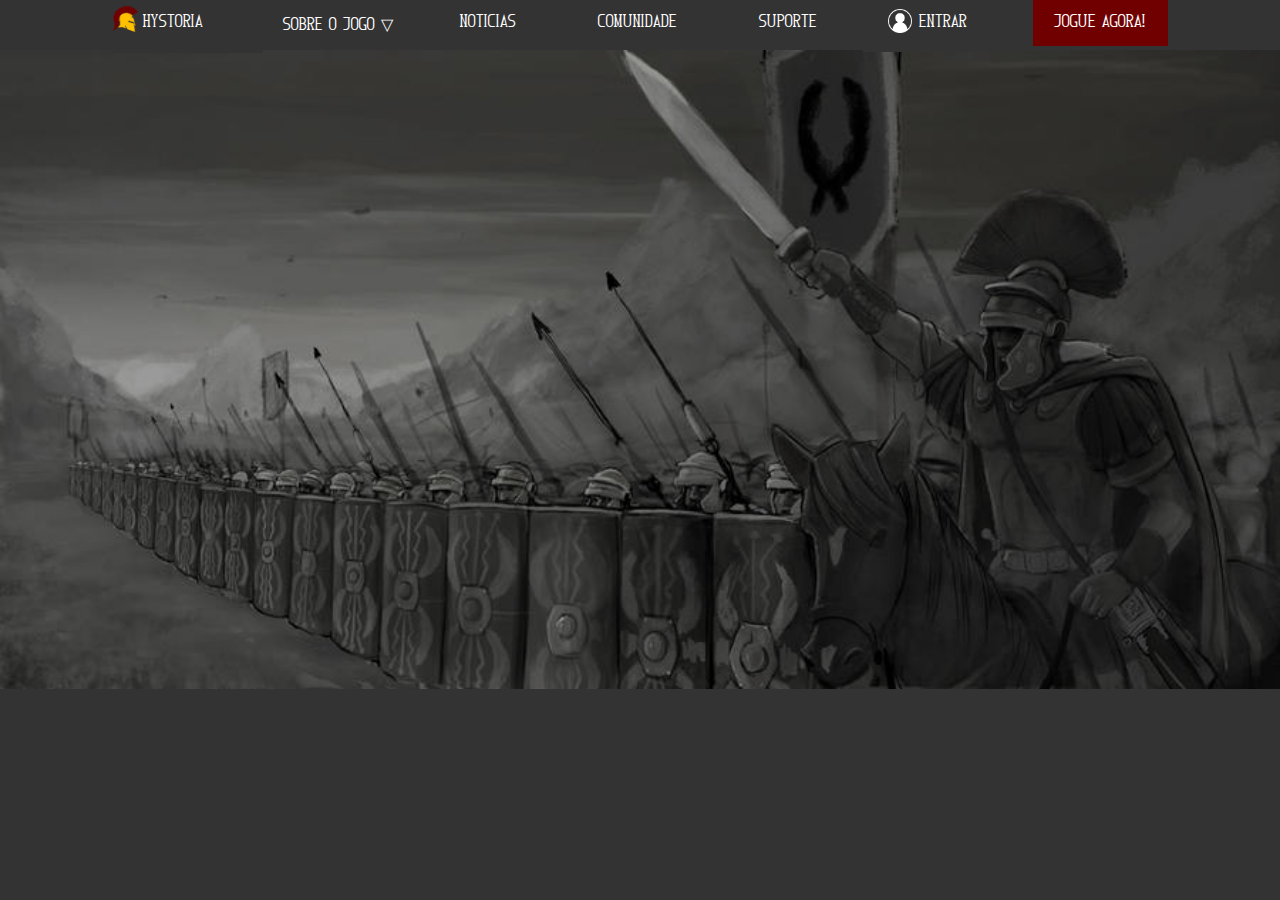
<file: prototipo/Index.html>
﻿<!DOCTYPE html>
<html lang="pt-br">

 <head>
   <meta http-equiv="content-type" content="text/html; charset=UTF-8">
   <meta name="description" content="TCC">
   <meta name="keywords" content="Hystoria, Card Game, Unity">
   <meta name="author" content="Allan Rodrigo, Gabriel Bonifácio, Gustavo Teixeira, João Manuel e Pedro Jorge">
   <meta name="viewport" content="width=device-width, initial-scale=1.0">
   <title>Hystoria: Card Game</title>
   <link rel="icon" href="Icone.png">
   <link rel="stylesheet" type="text/css" href="Estilos.css">
   <style media="screen" type="text/css">/*<![CDATA[*/@import 'Roman_Font_7.css';/*]]>*/</style>
 </head>

 <body>
   <header>
   <input type="checkbox" id="bt_menu">
   <label for="bt_menu">&#9776;</label>
   <nav class="menu">
     <ul>
       <li class="logo"><a href="#index"><img class="logo" src="Logo.png"/></a></li>
       <li class="página_inicial"><a href="#index"><br>Hystoria</a></li>
       <li class="sobre_o_jogo"><a href="#index">Sobre o Jogo <font size="3">▽</font></a>
        <ul>
          <li class="como_jogar"><a href="#como_jogar">Como Jogar</a></li>
          <li class="campanha"><a href="#campanha">Campanha</a></li>
          <li class="cartas"><a href="#cartas">Cartas</a></li>
        </ul>
       </li>
       <li class="noticias"><a href="#noticias">Noticias</a></li>
       <li class="comunidade"><a href="#comunidade">Comunidade</a></li>
       <li class="suporte"><a href="#suporte">Suporte</a></li>
       <li class="user"><a href="#login"><img class="user" src="User.png"/></a></li>
       <li class="login"><a href="#login"><br>Entrar</a></li>
       <li class="download"><a href="#download">Jogue agora!</a></li>
     </ul>
   </nav>
   </header>
   <img class="background" src="Background.png"/>
   <footer>
   </footer>	
 </body>

</html>
</file>
<file: prototipo/Estilos.css>
﻿*{
  margin: 0;
  padding: 0;
}

body{
  background-color: #333;
}

/*
::-webkit-scrollbar{
  width: 0px;
}
*/

/*
::-webkit-tap-highlight-color: rgba(0,0,0,0);
::-webkit-tap-highlight-color: transparent;

:focus {
  outline: none !important;
}
*/

.menu > ul{
  display: table;
  margin: 0 auto;
}

.menu{
  height: 50px;
  width: 100%;
  background-color: #333;
  font-family: "Roman Font 7";
}

.menu ul{
  list-style: none;
  position: relative;
}

.menu ul li{
  width: 150px;
  float: left;
}

.menu a{
  padding: 15px;
  display: block;
  text-decoration: none;
  text-align: center;
  background-color: #333;
  color: #fff;
}

.menu ul ul{
  position: absolute;
  visibility: hidden;
}

.menu ul li:hover ul{
  visibility: visible;
}

.menu a:hover{
  color: #FFD700;
}

.sobre_o_jogo a:hover{
  color: #FFD700;
}

.menu ul ul li{
  float: none;
  border-bottom: solid 1px #FFD700;
}

.menu ul ul li a{
  background-color: #555;
}

.menu ul ul li a:hover{
  color: #FFD700;
}

label[for="bt_menu"]{
  padding: 5px;
  background-color: #333;
  color: #fff;
  font-family: "Roman Font 7";
  text-align: center;
  font-size: 30px;
  cursor: pointer;
  width: 50px;
  height: 50px;
}

#bt_menu{
  display: none;
}

label[for="bt_menu"]{
  display: none;
}

label[for="bt_menu"]:hover{
  color: #FFD700;
}

.login{
  margin-top: 0px;
  margin-left: -145px;
}

.login br{
  display: none;
}

.user img{
  height: 20%;
  width: 20%;
  margin-top: -6px;
  margin-left: -75px;
  position: relative;
}

.download a{
  background-color: #700000;
  margin-top: 0px;
  margin-left: 15px;
}

.download a:hover{
  background-color: #800000;
  color: #FFD700;
}

.logo img{
  height: 25%;
  width: 25%;
  margin-top: -11px;
  margin-left: -125px;
  position: relative;
}

.página_inicial{
  margin-top: 0px;
  margin-left:-165px;
}

.página_inicial br{
  display: none;
}

.background{
  height: 100%;
  width: 100%;
  margin-top: 0px;
  margin-left: 0px;
}

@media(max-width: 1100px){

.logo{
  margin-top: 0px;
}

.página_inicial{
  margin-top: 10px;
}

.sobre_o_jogo{
  margin-top: -10px;
}

.noticias{
  margin-top: 0px;
}

.comunidade{
  margin-top: -10px;
}

.suporte{
  margin-top: -10px;
}

.user{
  margin-top: -10px;
}

label[for="bt_menu"]{
  display: block;
  transition: all .3s;
}

#bt_menu:checked ~ .menu{
  margin-left: 0;
}

#bt_menu:checked ~ label[for="bt_menu"]:before{
  font-family: "Arial";
  display: block;
  content: "X";
  margin-top: 5px;
  margin-left: 0px;
  height: 50px;
}

#bt_menu:not(:checked) ~ label[for="bt_menu"]:before{
  font-family: "Roman Font 7";
  content: "";
}

.menu > ul{
  display: block;
}

.menu{
  height: 100%;
  width: 100%;
  margin-top: -1%;
  margin-left: -100%;
  transition: all .3s
}

.menu a{
  font-size: 25px;	
}

.menu ul{
  list-style: none;
  position: relative;
}

.menu ul li{
  width: 100%;
  float: none;
}

.menu ul ul{
  position: static;
  overflow: hidden;
  max-height: 0;
  transition: all .3s;
  margin-top: -10px;
}

.menu ul li:hover ul{
  height: auto;
  max-height: 200px;
}

.login{
  margin-top: -50px;
  margin-left: 0px;
}

.login br{
  display: block;
}

.user img{
  height: 10%;
  width: 10%;
  margin-top: 0px;
  margin-left: 0px;
}

.download a{
  background-color: #700000;
  margin-top: 0px;
  margin-left: 0px;
}

.download a:hover{
  background-color: #800000;
  color: #FFD700;
}

.logo img{
  height: 25%;
  width: 25%;
  margin-top: -50px;
  margin-left: 0px;
}

.página_inicial{
  margin-top: -50px;
  margin-left: 0px;
}

.página_inicial br{
  display: block;
}

.background{
  height: 100%;
  width: 100%;
  margin-top: -500px;
  margin-left: 0px;
  padding: -500px;
}

}
</file>
